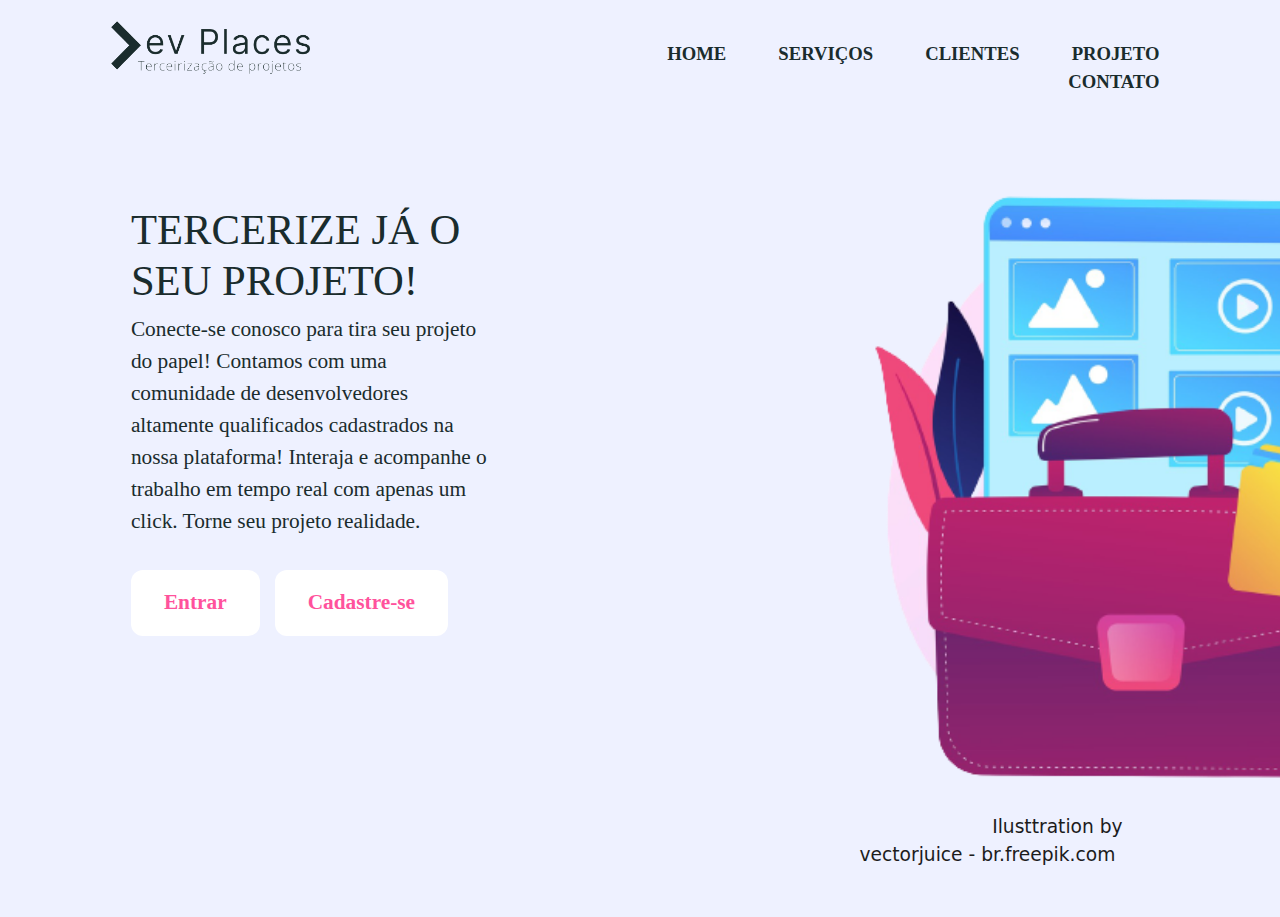
<file: index.html>
<html lang="pt-br">
<head>
    <meta charset="UTF-8">
    <title>EmpreendApp</title>
    <script src="js/jquery-3.6.0.min.js"></script>
    <link href="bootstrap/css/bootstrap.css" rel="stylesheet"/>
    <link href="css/style.css" rel="stylesheet"/>
    <meta nome="viewport" content="width=device-width, initial-scalen=1.0, maximum-scale=1.0 ">
</head>
<body>
<header>
    <div class="center">
        <div class="logo"><img src="imgs/logo.png"/></div>
        <nav class="mMenu">
            <a href="#">HOME</a>
            <a href="#">SERVIÇOS</a>
            <a href="#">CLIENTES</a>
            <a href="#">PROJETO</a>
            <a href="#">CONTATO</a>
        </nav>
    </div>
</header>

<section class="p-5">
    <div class="center">
        <div class="row align-items-start">
            <div id="parteA" class="col-8">
                <h1>TERCERIZE JÁ O SEU PROJETO!</h1>
                <p>Conecte-se conosco para tira seu projeto do papel! Contamos com uma comunidade de desenvolvedores
                    altamente qualificados cadastrados na nossa plataforma! Interaja e acompanhe o trabalho em
                    tempo real com apenas um click. Torne seu projeto realidade.</p>

                <div id="buttonsGroup" class="d-flex">
                    <div id="spaceButtonLogin" class="pb-2">
                        <button id="login" type="button" class="btn mButton">Entrar</button>
                    </div>
                    <div id="spaceButtonSignIn" class="pb-2">
                        <button id="signIn" type="button" class="btn mButton">Cadastre-se</button>
                    </div>
                </div>

                <form id="loginForm" class="mForm px-5 pt-5 pb-4 mt-2">
                    <div class="row pb-4">
                        <div class="col-6 mb-2">
                            <label class="form-label text-white fw-bold">Login</label>
                            <input class="form-control" type="text"/>
                        </div>
                        <div class="col-6 mb-2 pb-4">
                            <label class="form-label text-white fw-bold">Senha</label>
                            <input class="form-control" type="password"/>
                        </div>
                        <div class="col-8">
                        </div>
                        <div class="col-4 text-end" style="padding: 0 !important;">
                            <input id="bLogar" type="submit" value="Logar" class="btn mButton"/>
                        </div>
                    </div>
                </form>

                <form id="signInForm" class="mForm px-5 pt-5 pb-4 mt-2">
                    <div class="row pb-4">
                        <div class="col-6 mb-2">
                            <label class="form-label text-white fw-bold">Login</label>
                            <input class="form-control" type="text"/>
                        </div>
                        <div class="col-6 mb-2 pb-4">
                            <label class="form-label text-white fw-bold">Senha</label>
                            <input class="form-control" type="password"/>
                        </div>
                        <div class="col-8">
                            <label class="form-label text-white fw-bold">Nome</label>
                            <input class="form-control" type="text"/>
                        </div>
                        <div class="col-4 text-end" style="padding: 0 !important;">
                            <input id="bCadastrar" type="submit" value="Cadastrar" class="btn mButton"/>
                        </div>
                    </div>
                </form>

            </div>

            <div id="parteB" class="col-4">
                <img src="imgs/ilustration.png">
                <a class="legenda-link" href='https://br.freepik.com/fotos-vetores-gratis/personagem'>
                    Ilusttration by vectorjuice - br.freepik.com
                </a>
            </div>
        </div>
    </div>
</section>

<script>
    var loginFormIsOpen = false;
    var signInFormIsOpen = false;

    $(document).on("click", "#login", function (e) {
        if(signInFormIsOpen){
            $("#signInForm").toggle(950);
            signInFormIsOpen = !signInFormIsOpen
        }
        $("#loginForm").toggle(450)
        loginFormIsOpen = !loginFormIsOpen
    });

    $(document).on("click", "#signIn", function (e) {
        if(loginFormIsOpen){
            $("#loginForm").toggle(950)
            loginFormIsOpen = !loginFormIsOpen
        }
        $("#signInForm").toggle(450);
        signInFormIsOpen = !signInFormIsOpen
    });

    $(document).on("click", "#bLogar", function (e) {
        window.location.href='home.html'
        alert("okay!")
    });

    $(document).on("click", "#bCadastrar", function (e) {
        //salvarNovoUsuario()
        window.location.href='site.html'
        alert("Cadastro concluido com sucesso!")
    });

</script>

<script src="bootstrap/js/bootstrap.js"/>

</body>
</html>
</file>
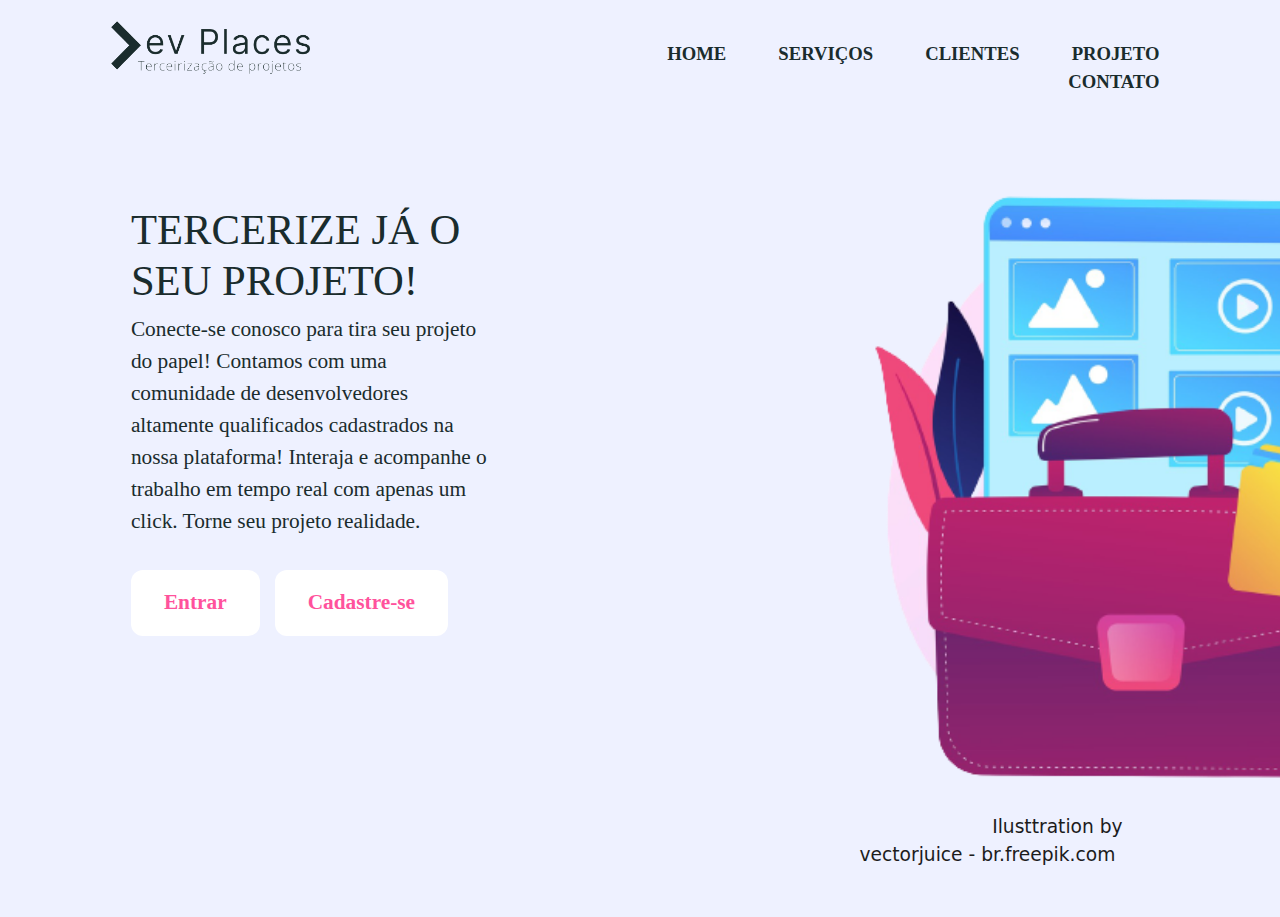
<file: site.html>
<html lang="pt-br">
<head>
    <meta charset="UTF-8">
    <title>EmpreendApp</title>
    <script src="js/jquery-3.6.0.min.js"></script>
    <link href="bootstrap/css/bootstrap.css" rel="stylesheet"/>
    <link href="css/style.css" rel="stylesheet"/>
    <meta nome="viewport" content="width=device-width, initial-scalen=1.0, maximum-scale=1.0 ">
</head>
<body>
<header>
    <div class="center">
        <div class="logo"><img src="imgs/logo.png"/></div>
        <nav class="mMenu">
            <a href="#">HOME</a>
            <a href="#">SERVIÇOS</a>
            <a href="#">CLIENTES</a>
            <a href="#">PROJETO</a>
            <a href="#">CONTATO</a>
        </nav>
    </div>
</header>

<section class="p-5">
    <div class="center">
        <div class="row align-items-start">
            <div id="parteA" class="col-8">
                <h1>TERCERIZE JÁ O SEU PROJETO!</h1>
                <p>Conecte-se conosco para tira seu projeto do papel! Contamos com uma comunidade de desenvolvedores
                    altamente qualificados cadastrados na nossa plataforma! Interaja e acompanhe o trabalho em
                    tempo real com apenas um click. Torne seu projeto realidade.</p>

                <div id="buttonsGroup" class="d-flex">
                    <div id="spaceButtonLogin" class="pb-2">
                        <button id="login" type="button" class="btn mButton">Entrar</button>
                    </div>
                    <div id="spaceButtonSignIn" class="pb-2">
                        <button id="signIn" type="button" class="btn mButton">Cadastre-se</button>
                    </div>
                </div>

                <form id="loginForm" class="mForm px-5 pt-5 pb-4 mt-2">
                    <div class="row pb-4">
                        <div class="col-6 mb-2">
                            <label class="form-label text-white fw-bold">Login</label>
                            <input class="form-control" type="text"/>
                        </div>
                        <div class="col-6 mb-2 pb-4">
                            <label class="form-label text-white fw-bold">Senha</label>
                            <input class="form-control" type="password"/>
                        </div>
                        <div class="col-8">
                        </div>
                        <div class="col-4 text-end" style="padding: 0 !important;">
                            <input id="bLogar" type="submit" value="Logar" class="btn mButton"/>
                        </div>
                    </div>
                </form>

                <form id="signInForm" class="mForm px-5 pt-5 pb-4 mt-2">
                    <div class="row pb-4">
                        <div class="col-6 mb-2">
                            <label class="form-label text-white fw-bold">Login</label>
                            <input class="form-control" type="text"/>
                        </div>
                        <div class="col-6 mb-2 pb-4">
                            <label class="form-label text-white fw-bold">Senha</label>
                            <input class="form-control" type="password"/>
                        </div>
                        <div class="col-8">
                            <label class="form-label text-white fw-bold">Nome</label>
                            <input class="form-control" type="text"/>
                        </div>
                        <div class="col-4 text-end" style="padding: 0 !important;">
                            <input id="bCadastrar" type="submit" value="Cadastrar" class="btn mButton"/>
                        </div>
                    </div>
                </form>

            </div>

            <div id="parteB" class="col-4">
                <img src="imgs/ilustration.png">
                <a class="legenda-link" href='https://br.freepik.com/fotos-vetores-gratis/personagem'>
                    Ilusttration by vectorjuice - br.freepik.com
                </a>
            </div>
        </div>
    </div>
</section>

<script>
    var loginFormIsOpen = false;
    var signInFormIsOpen = false;

    $(document).on("click", "#login", function (e) {
        if(signInFormIsOpen){
            $("#signInForm").toggle(950);
            signInFormIsOpen = !signInFormIsOpen
        }
        $("#loginForm").toggle(450)
        loginFormIsOpen = !loginFormIsOpen
    });

    $(document).on("click", "#signIn", function (e) {
        if(loginFormIsOpen){
            $("#loginForm").toggle(950)
            loginFormIsOpen = !loginFormIsOpen
        }
        $("#signInForm").toggle(450);
        signInFormIsOpen = !signInFormIsOpen
    });

    $(document).on("click", "#bLogar", function (e) {
        window.location.href='home.html'
        alert("okay!")
    });

    $(document).on("click", "#bCadastrar", function (e) {
        //salvarNovoUsuario()
        window.location.href='site.html'
        alert("Cadastro concluido com sucesso!")
    });

</script>

<script src="bootstrap/js/bootstrap.js"/>

</body>
</html>
</file>
<file: css/style.css>
* {
    margin: 0 ;
    padding: 0;
    box-sizing: border-box;
}
body{
    background-color: #eef1ff;
    color: #1a2c2d;
}
.center {
    display: flex;
    flex-wrap: wrap;
    max-width: 90%;
    margin: 0 auto;
    padding: 0 2%;
}
header {
    padding: 0 0 0 0;
}
html, body {
    height: 100%;
}
.logo {
    width: 50%;
}
.logo img {
    width: 240px;
}
.mMenu {
    width: 50%;
    text-align: right;
    padding-top: 40px;
}
.mMenu a {
    padding: 10px 16px 10px 16px;
    border-radius: 12px;
    color: #1a2c2d;
    text-decoration: none;
    margin-right: 15px;
    height: 100%;
    font-weight: bold;
    font-family: Jamrul;
    font-size: 14pt;
    transition: all 300ms;
}
.mMenu a:hover {
    color: #ff529c;
    background-color: white;
}
.mForm {
    display: none;
    width: 100%;
    background-color: #1c1c1c;
    border-radius: 20px;
}
#parteA{
    padding-top: 40px;
    padding-right: 320px;
}
#parteA h1{
    font-family: AnjaliOldLipi;
    font-size: 32pt;
    padding-top: 20px;
}
#parteA p{
    font-family: AnjaliOldLipi;
    font-size: 16pt;
    padding-bottom: 16px;
}
#parteB{
    text-align: center;
}
#parteB img{
    padding-top: 20px;
    width: 700px;
}
.mButton{
    background-color: white;
    padding: 16px 32px 16px 32px;
    border-radius: 12px;
    margin-right: 15px;
    height: 100%;
    font-weight: bold;
    font-family: Jamrul;
    font-size: 16pt;
    color: #ff529c;
    transition: color 1000ms, background-color 600ms;
}
.mButton:hover{
    color: #ffffff;
    background-color: #1c1c1c;
}
.legenda-link{
    text-decoration: none;
    color: #1c1c1c;
    font-size: 14pt;
    padding-left: 140px;
    transition: all 600ms;
}
.legenda-link:hover{
    color: #9f226d;
}
</file>
